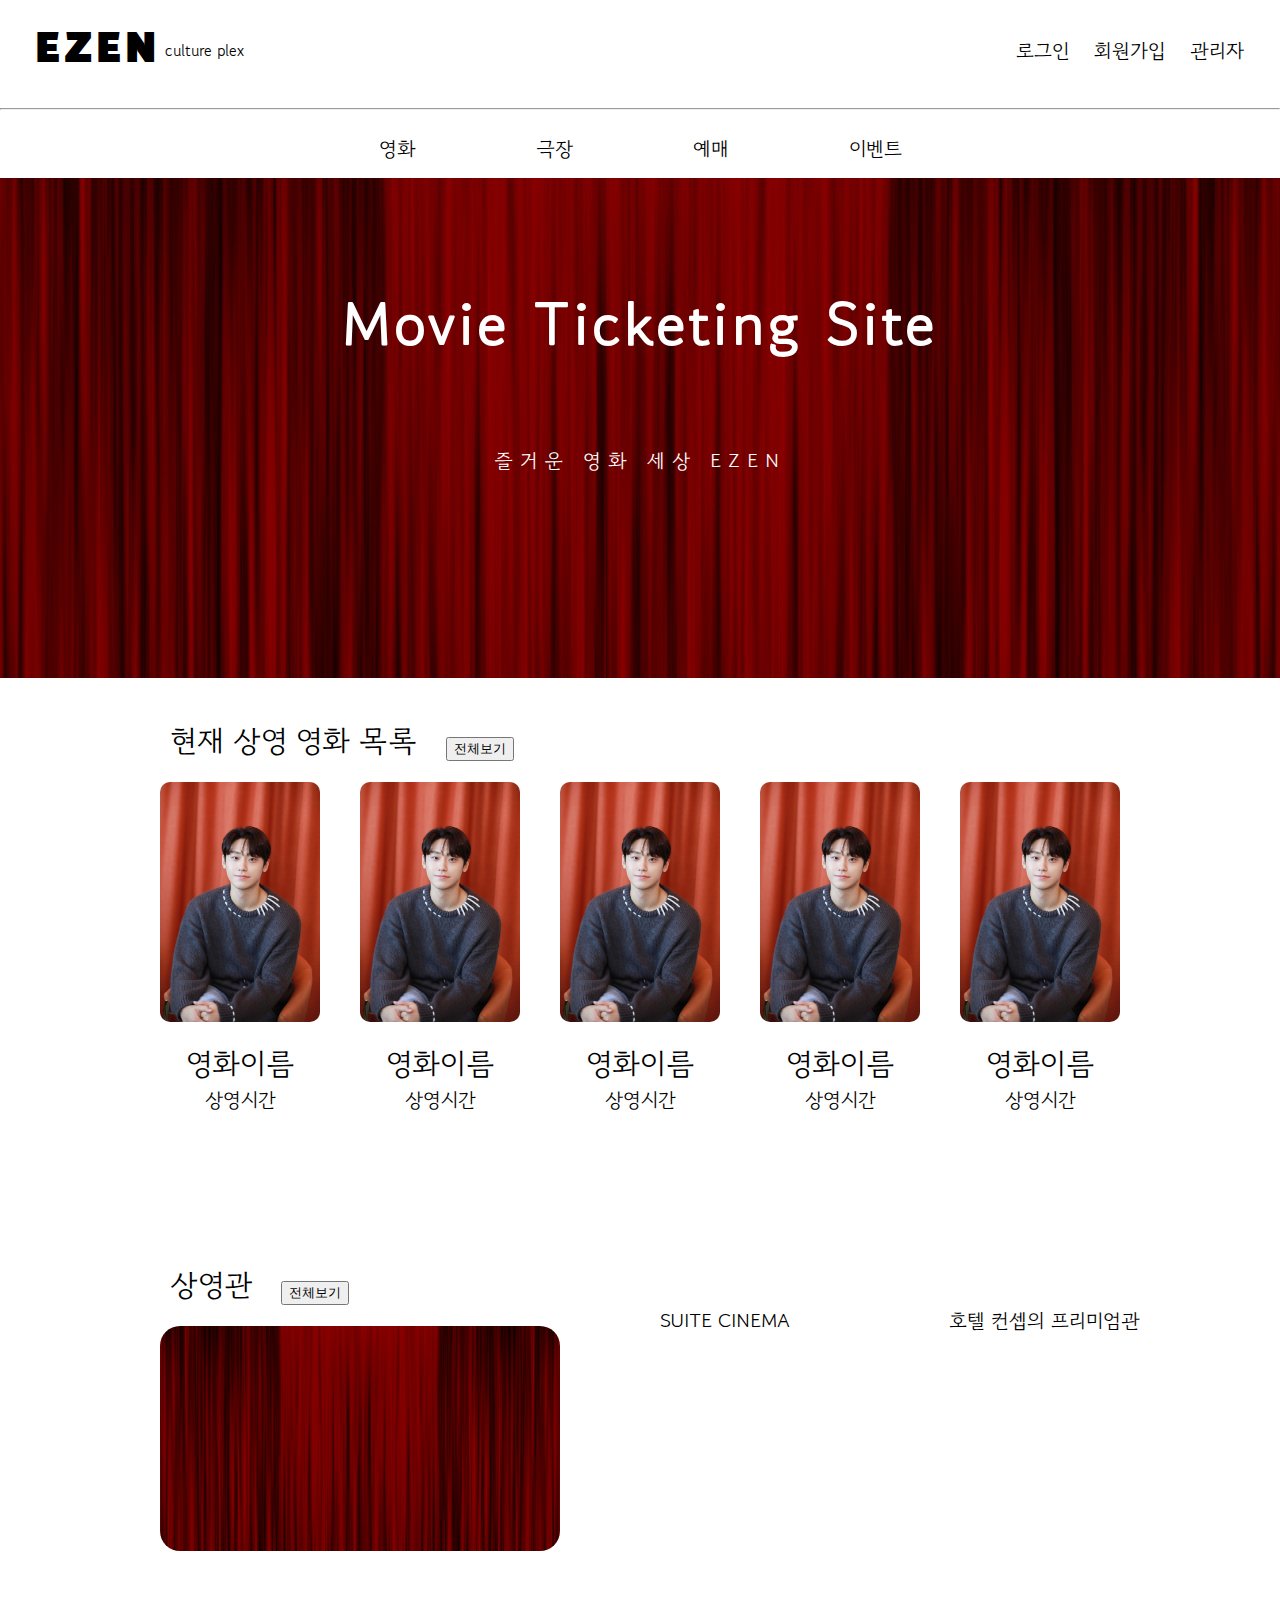
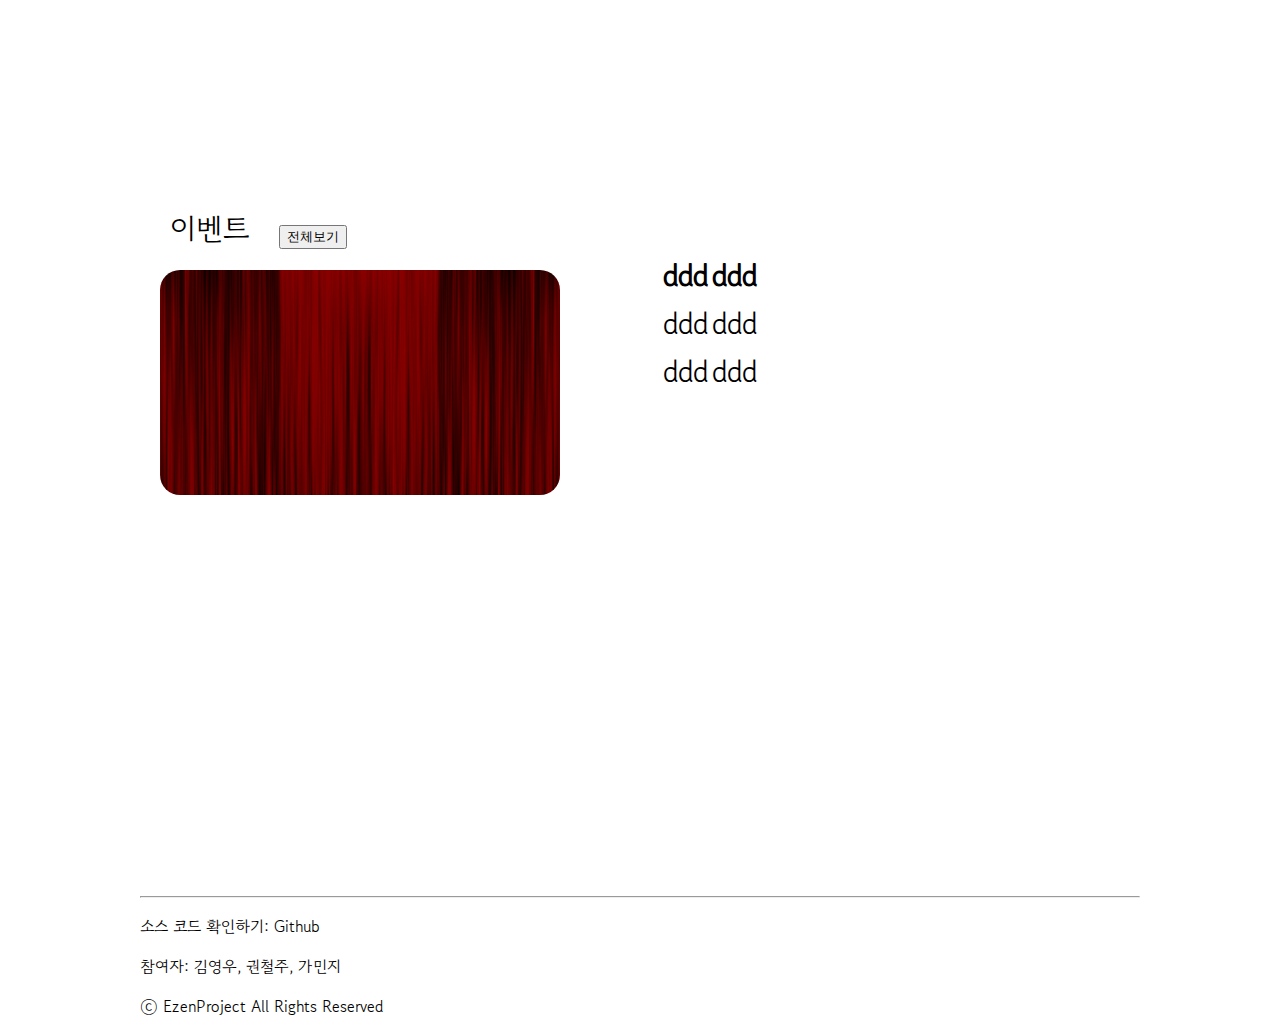
<file: UI/html/index.html>
<!DOCTYPE html>
<html lang="en">

<head>
    <meta charset="UTF-8">
    <!--
    <meta http-equiv="X-UA-Compatible" content="IE=edge">
    <meta name="viewport" content="width=device-width, initial-scale=1.0">
-->
    <title>EzenMovie</title>
    
    <!-- my CSS -->
    <link href="../css/style.css" rel="stylesheet">

    <!--google font-->
    <link rel="preconnect" href="https://fonts.googleapis.com">
    <link rel="preconnect" href="https://fonts.gstatic.com" crossorigin>
    <link href="https://fonts.googleapis.com/css2?family=Black+Han+Sans&family=Gowun+Dodum&family=Do+Hyeon&family=Rowdies:wght@300;400;700&display=swap" rel="stylesheet">
    <!--google icons-->
    <link href="https://fonts.googleapis.com/icon?family=Material+Icons+Outlined" rel="stylesheet">
    <!-- font awesome -->
    <link href="../fontAwesome/css/all.min.css" rel="stylesheet">
</head>

<body>

    <heaader class="heaader-container">
        <div class="heaader-item heaader-main"><a href="index.html">EZEN</a></div>
        <div class="header-sub">culture plex</div>
        <div style="flex-grow:1"></div>
        <div class="heaader-item"><a href="login.html"> 로그인</a></div>
        <div class="heaader-item"><a href="signup.html">회원가입</a></div>
        <div class="heaader-item"><a href="create.html">관리자</a></div>

    </heaader>
    <hr />
    <nav class="nav-container">
        <div class="nav-item nav-main">영화</div>
        <div class="nav-item">극장</div>
        <div class="nav-item">예매</div>
        <div class="nav-item">이벤트</div>
    </nav>

    <div class="main-background">
        <h4 class="main-title">Movie Ticketing Site</h4>
        <p class="para-title">즐거운 영화 세상 EZEN</p>
    </div>


    <article class="container article-container">
        <div class="article-title">
            현재 상영 영화 목록
            <button class="article-btn">전체보기</button>
        </div>
        <div class="article-card">
            <div class="article-card-each">
                <img class="article-img" src="../img/sample2.png">
                <div class="article-content">
                    <p>영화이름</p>
                    <p class="article-time">상영시간</p>
                </div>
            </div>
            <div class="article-card-each">
                <img class="article-img" src="../img/sample2.png">
                <div class="article-content">
                    <p>영화이름</p>
                    <p class="article-time">상영시간</p>
                </div>
            </div>
            <div class="article-card-each">
                <img class="article-img" src="../img/sample2.png">
                <div class="article-content">
                    <p>영화이름</p>
                    <p class="article-time">상영시간</p>
                </div>
            </div>
            <div class="article-card-each">
                <img class="article-img" src="../img/sample2.png">
                <div class="article-content">
                    <p>영화이름</p>
                    <p class="article-time">상영시간</p>
                </div>
            </div>
            <div class="article-card-each">
                <img class="article-img" src="../img/sample2.png">
                <div class="article-content">
                    <p>영화이름</p>
                    <p class="article-time">상영시간</p>
                </div>
            </div>
        </div>
    </article>

    <article class="container article-container">
        <div class="article-title">
            상영관
            <button class="article-btn">전체보기</button>
        </div>
        <div>
            <div class="article-2-img">
                <img class="img-style" src="../img/background2.png">
            </div>
            
            <div>
                <div class="">
                    <div class="float-l">SUITE CINEMA</div>
                    <div class="w-40-r">호텔 컨셉의 프리미엄관</div>
                </div>
                
            </div>

        </div>
    </article>


    <article class="container article-container">
        <div class="article-title">
            이벤트
            <button class="article-btn">전체보기</button>
        </div>
        <div>
            <div class="article-2-img">
                <img style="width: 80%; border-radius: 20px;" src="../img/background2.png">
            </div>
            <table class="article-2-table">
                <th>ddd</th>
                <th>ddd</th>
                <tr>
                    <td>ddd</td>
                    <td>ddd</td>
                </tr>
                <tr>
                    <td>ddd</td>
                    <td>ddd</td>
                </tr>
            </table>

        </div>
    </article>




    <footer class="container footer-container">
        <hr>
        <p>
            소스 코드 확인하기: <a href="#">Github</a>
        </p>
        <p>
        참여자: 김영우, 권철주, 가민지
        </p>
        <p> ⓒ EzenProject All Rights Reserved
        </p>
    </footer>

    <script src="../javaScript/jquery-3.6.0.min.js"> </script>
    <script src="../javaScript/main.js"> </script>
</body></html>
</file>
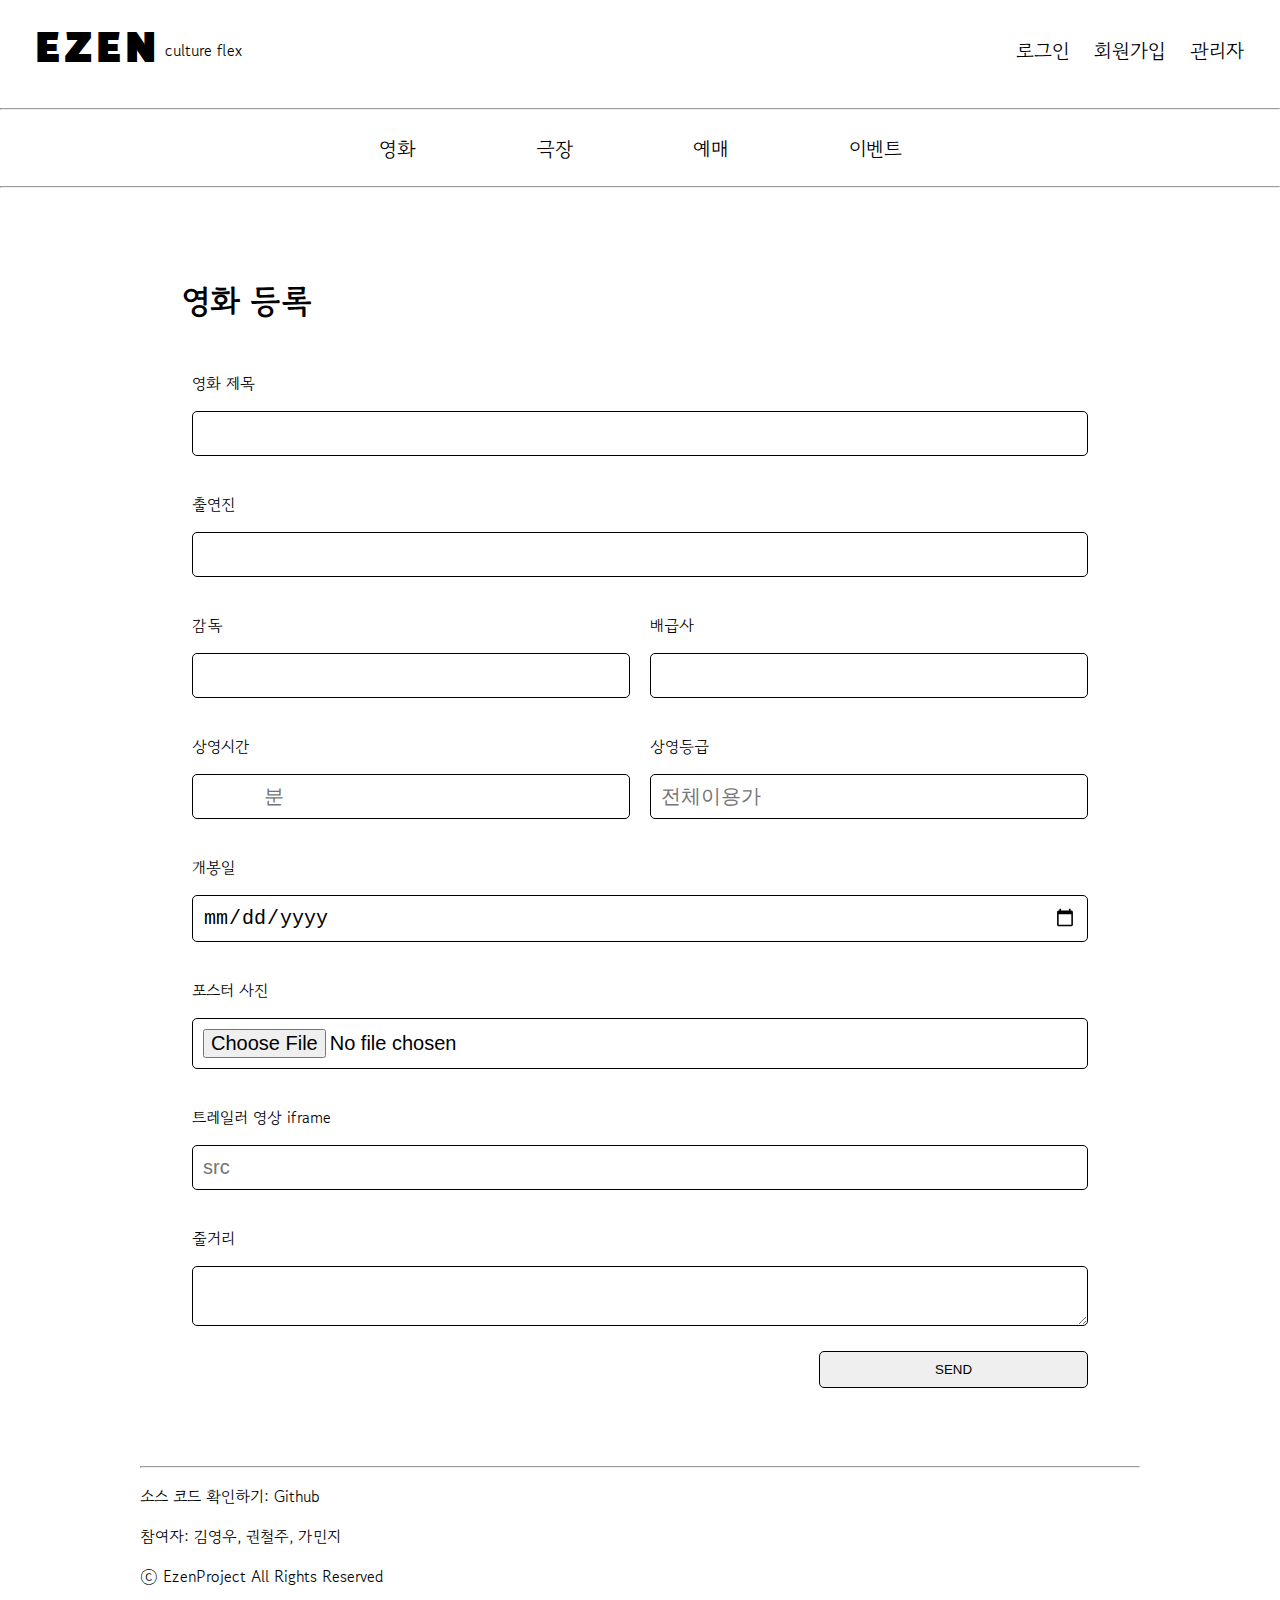
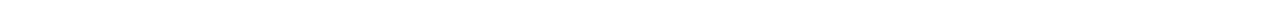
<file: UI/html/create.html>
<!DOCTYPE html>
<html>

<head>
    <meta charset="UTF-8">
    <title>Document</title>
    
    <!-- my CSS -->
    <link href="../css/style.css" rel="stylesheet">

    <!--google font-->
    <link rel="preconnect" href="https://fonts.googleapis.com">
    <link rel="preconnect" href="https://fonts.gstatic.com" crossorigin>
    <link href="https://fonts.googleapis.com/css2?family=Black+Han+Sans&family=Gowun+Dodum&family=Do+Hyeon&family=Rowdies:wght@300;400;700&display=swap" rel="stylesheet">
    
    <!--google icons-->
    <link href="https://fonts.googleapis.com/icon?family=Material+Icons+Outlined" rel="stylesheet">
    <!-- font awesome -->
    <link href="../fontAwesome/css/all.min.css" rel="stylesheet">
</head>

<body>

    <heaader class="heaader-container">
        <div class="heaader-item heaader-main"><a href="index.html">EZEN</a></div>
        <div class="header-sub">culture flex</div>
        <div style="flex-grow:1"></div>
        <div class="heaader-item"><a href="login.html"> 로그인</a></div>
        <div class="heaader-item"><a href="signup.html">회원가입</a></div>
        <div class="heaader-item"><a href="create.html">관리자</a></div>
    </heaader>
    <hr />
    <nav class="nav-container">
        <div class="nav-item nav-main">영화</div>
        <div class="nav-item">극장</div>
        <div class="nav-item">예매</div>
        <div class="nav-item">이벤트</div>
    </nav>
    <hr />
    
    <div class="form-background">
        <div class="form-white">
            <form name="movie" method="get" action="#">
                <h1>영화 등록</h1>
                <div class="w-100">
                    <p>영화 제목</p>
                    <input class="form-input" type="text">
                </div>
                <div class="w-100">
                    <p>출연진</p>
                    <input class="form-input" type="text">
                </div>

                <div class="w-50">
                    <p>감독</p>
                    <input class="form-input" type="text">
                </div>
                <div class="w-50">
                    <p>배급사</p>
                    <input class="form-input" type="text">
                </div>


                
                <div class="w-50">
                    <p>상영시간</p>
                    <input class="form-input" type="text" placeholder="           분">
                </div>

                <div class="w-50">
                    <p>상영등급</p>
                    <input class="form-input" type="text" placeholder="전체이용가">
                </div>
                

                <div style="clear: both;"></div>

               
               
                <div class="w-100">
                    <p>개봉일</p>
                    <input class="form-input" type="date" >
                </div>

               
                <div class="w-100">
                    <p>포스터 사진</p>
                    <input class="form-input" type="file">
                </div>

               
                <div class="w-100">
                    <p>트레일러 영상 iframe</p>
                    <input class="form-input" type="text" placeholder="src">
                </div>


                <div class="w-100">
                    <p>줄거리</p>
                    <textarea class="form-input form-long"></textarea>
                </div>
                <div>

                    <div class="w-100">
                        <button class="send-button">SEND</button>
                    </div>
                </div>
            </form>
        </div>
    </div>


    <footer class="container footer-container">
        <hr>
        <p>
            소스 코드 확인하기: <a href="#">Github</a>
        </p>
        <p>
        참여자: 김영우, 권철주, 가민지
        </p>
        <p> ⓒ EzenProject All Rights Reserved
        </p>
    </footer>

    <script src="../javaScript/jquery-3.6.0.min.js"> </script>
    <script src="../javaScript/main.js"> </script>
</body></html>
</file>
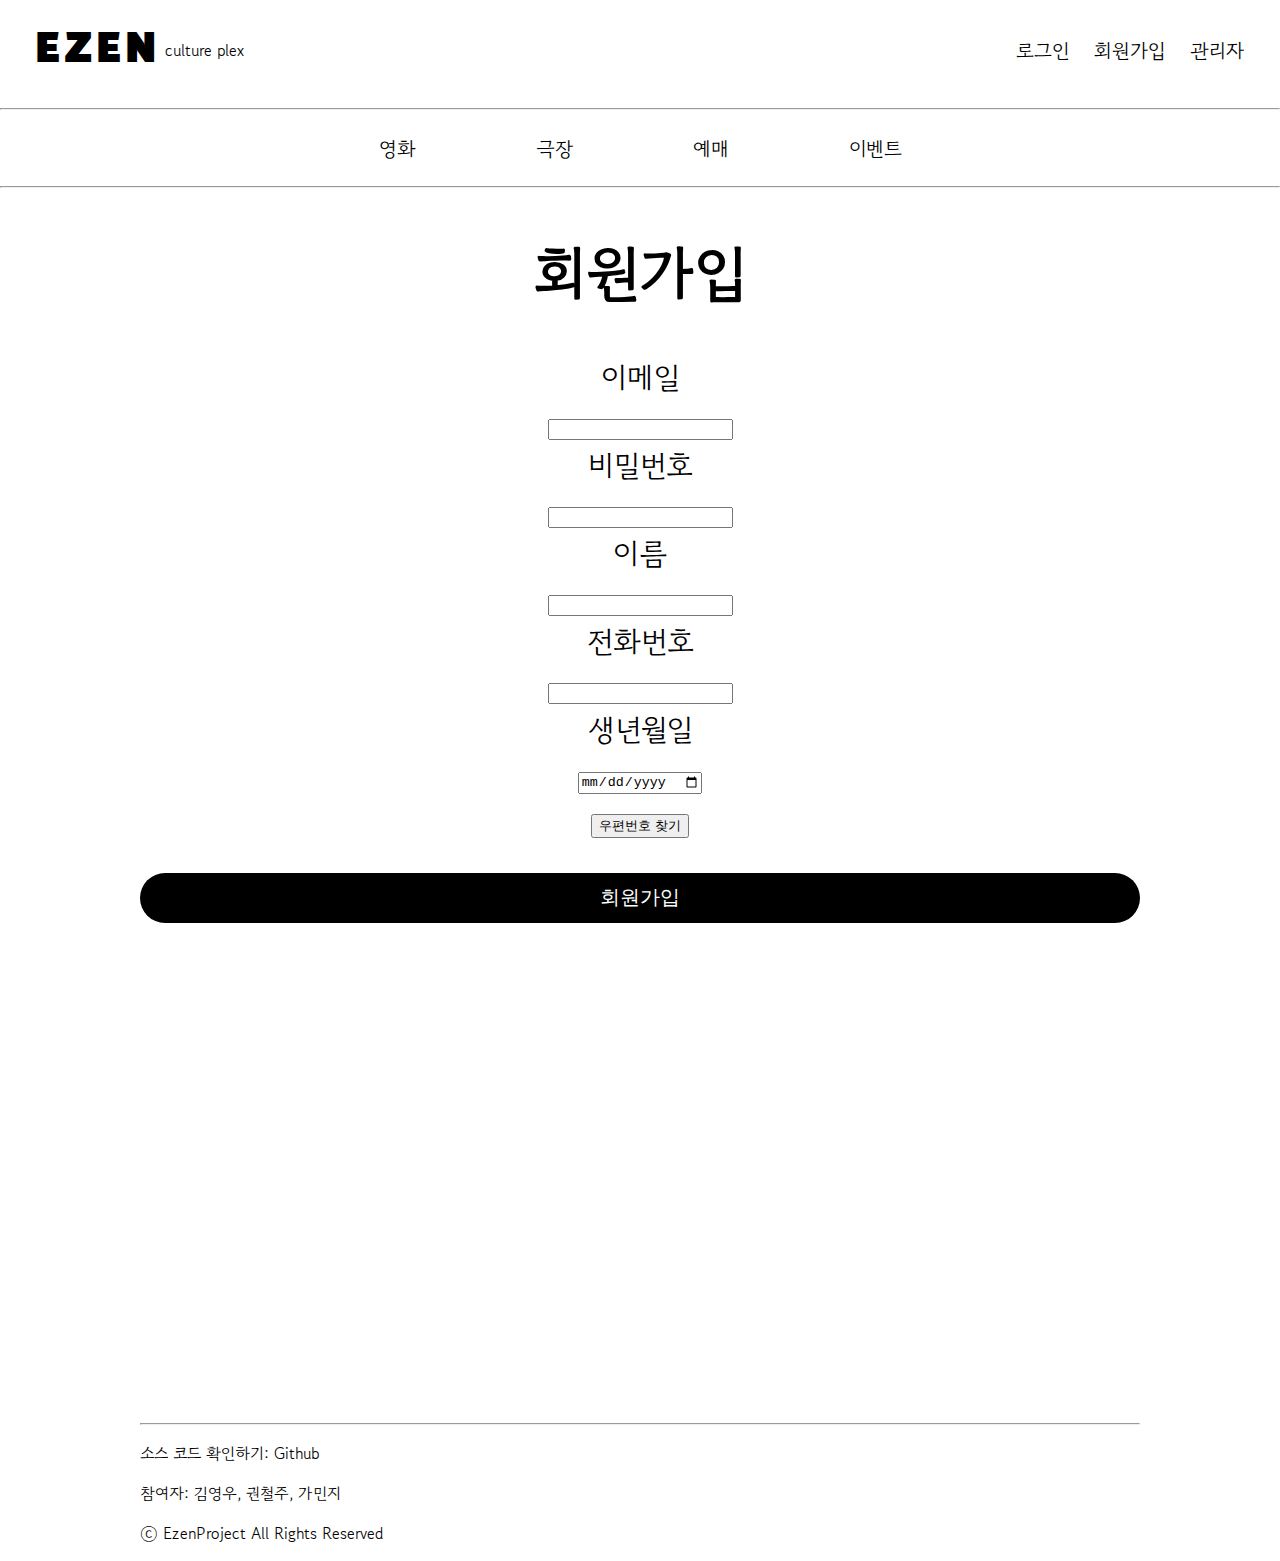
<file: UI/html/signup.html>
<!DOCTYPE html>
<html lang="en">
<head>
    <meta charset="UTF-8">
    <!--
    <meta http-equiv="X-UA-Compatible" content="IE=edge">
    <meta name="viewport" content="width=device-width, initial-scale=1.0">
-->

    <title>EzenMovie</title>
    <!-- my CSS -->
    <link href="../css/style.css" rel="stylesheet">


    <!--google font-->
    <link rel="preconnect" href="https://fonts.googleapis.com">
    <link rel="preconnect" href="https://fonts.gstatic.com" crossorigin>
    <link href="https://fonts.googleapis.com/css2?family=Black+Han+Sans&family=Gowun+Dodum&family=Do+Hyeon&family=Rowdies:wght@300;400;700&display=swap" rel="stylesheet">

    <!--google icons-->
    <link href="https://fonts.googleapis.com/icon?family=Material+Icons+Outlined" rel="stylesheet">

    <!-- font awesome -->
    <link href="../fontAwesome/css/all.min.css" rel="stylesheet">

</head>

<body>

    <heaader class="heaader-container">
        <div class="heaader-item heaader-main"><a href="index.html">EZEN</a></div>
        <div class="header-sub">culture plex</div>
        <div style="flex-grow:1"></div>
        <div class="heaader-item"><a href="login.html"> 로그인</a></div>
        <div class="heaader-item"><a href="signup.html">회원가입</a></div>
        <div class="heaader-item"><a href="create.html">관리자</a></div>

    </heaader>
    <hr />
    <nav class="nav-container">
        <div class="nav-item nav-main">영화</div>
        <div class="nav-item">극장</div>
        <div class="nav-item">예매</div>
        <div class="nav-item">이벤트</div>
    </nav>

    <hr />

    <article class="container article-container">
        <section class="signup-form article-card">
            <h1>회원가입</h1>
            <form name="signup" method="post" action="#">
                <div>
                    <label>이메일</label>
                </div>
                <div class="input-area-up">
                    <input type="text" name="mid">
                </div>
                <div>
                    <label>비밀번호</label>
                </div>
                <div class="input-area-up">
                    <input type="password" name="pwd">
                </div>
                <div>
                    <label>이름</label>
                </div>
                <div class="input-area-up">
                    <input type="text" name="mname">
                </div>
                <div>
                    <label>전화번호</label>
                </div>
                <div class="input-area-up">
                    <input type="text" name="mphone">
                </div>
                <div>
                    <label>생년월일</label>
                </div>
                <div class="input-area-up">
                    <input type="date" name="mbirth">
                </div>
                <div class="input-area-up">
                    <button type="button" class="btn-postcode" onclick="execDaumPostcode()">우편번호 찾기</button>
                </div>
                <div id="address-area" style="display:none">
                    <input type="text" id="member_postcode" placeholder="우편번호">
                    <input type="text" id="member_roadAddress" placeholder="도로명주소">
                    <input type="text" id="member_jibunAddress" placeholder="지번주소">
                    <br>
                    <span id="guide" style="color:#999;display:none"></span>
                    <input type="text" id="member_detailAddress" placeholder="상세주소">
                    <input type="text" id="member_extraAddress" placeholder="참고항목">
                </div>
                <div class="btn-area">
                    <button type="submit">회원가입</button>
                </div>
            </form>
        </section>
    </article>

    <footer class="container footer-container">
        <hr>
        <p>
            소스 코드 확인하기: <a href="#">Github</a>
        </p>
        <p>
            참여자: 김영우, 권철주, 가민지
        </p>
        <p> ⓒ EzenProject All Rights Reserved
        </p>
    </footer>

    <!-- Daum 우편번호 서비스 -->
    <script src="http://dmaps.daum.net/map_js_init/postcode.v2.js?autoload=false"></script>
    <script src="../javaScript/jquery-3.6.0.min.js"> </script>
    <script src="../javaScript/main.js"> </script>
</body></html>
</file>
<file: UI/css/style.css>
body {
    margin: 0px;
    font-family: 'Gowun Dodum', sans-serif;
    box-sizing: border-box;
}

div,
input,
textarea {
    box-sizing: border-box;
}
a{
    text-decoration: none;
    color: black;
}
.container {
    display: block;
    margin-left: auto;
    margin-right: auto;
    width: 1000px;
}

.heaader-container {
    display: flex;
    height: 80px;
    align-items: center;
    padding: 10px;
}

.heaader-main {
    margin-left: 25px;
    font-size: 40px !important;
    letter-spacing: 4px;
    font-family: 'Black Han Sans', sans-serif;
}

.header-sub {
    margin-left: -20px;
}

.heaader-item {
    margin-right: 25px;
    font-size: 20px;
    cursor: pointer;    
}

.nav-container {
    display: flex;
    height: 40px;
    align-items: center;
    padding: 10px;
    justify-content: center;

}

.nav-main {
/*    margin-left: 800px;*/
    
}

.nav-item {
    margin: 60px;
    font-size: 20px;
    cursor: pointer;
}

/*
.nav-search {
    float:right;
    padding: 5px;
    margin-right: 10px;
}
*/

.main-background {
    width: 100%;
    height: 500px;
    background-image: url(../img/background2.png);
    background-size: 100%;
    background-repeat: no-repeat;
    background-size: cover;
    background-position: center;
    padding: 1px;
    position: relative;
}

.main-title {
    color: white;
    font-size: 60px;
    margin-top: 100px;
    text-align: center;
    letter-spacing: 4px;
/*    font-family: 'Rowdies', cursive;*/
/*        font-family: 'Black Han Sans', sans-serif;*/
}

.para-title {
    color: white;
    font-size: 20px;
    letter-spacing: 7px;
/*    font-weight: 600;*/
    text-align: center;
}

/*
.article-btn {
    padding: 15px;
    background: white;
    border: none;
    border-radius: 30px;
    position: absolute;
    left: 0;
    right: 0;
    margin: auto;
    width: 100px;
}
*/

.article-container {
    width: 1000px;
    margin-top: 40px;
    font-size: 30px;
    margin-bottom: 500px;
}


.article-title{
    margin-left: 30px;
}
.article-btn {
    margin-left: 20px;
}
.article-card{
    text-align: center;
    margin-top: 20px;
}
.article-card-each{
    width: 20%;
    float: left;
}
.article-img{
    width: 80%;
    border-radius: 10px;
}
.article-content{
    margin: -20px;
}
.article-time{
    margin: -30px;
    font-size: 20px;
}


.article-2-img{
    float: left;
    width: 50%;
    margin-top: 20px;
    margin-left: 20px;
}

.float-l {
    font-size: 20px;
    float: left;
}
.w-40-r {
    font-size: 20px;
    float: right;
}

.img-style{
    width:80%; 
    border-radius: 20px;
}



.form-background {
/*    background-color: black;*/
    padding: 30px;
}

.form-white {
    background-color: white;
    padding: 30px;
    width: 80%;
    margin: auto;
}

.form-input {
    width: 100%;
    padding: 10px;
    font-size: 20px;
    border: 1px solid black;
    border-radius: 5px;
}

.w-50 {
    width: 50%;
    float: left;
    padding: 10px;
}

.w-100 {
    width: 100%;
    padding: 10px;
}

.form-long {
    height: 50%;
    font-size: 17px;
}

.send-button {
    width: 30%;
    padding: 10px;
    display: block;
    margin-left: auto;
    border: 1px solid black;
    border-radius: 5px;
}


/*login*/
.login-form {
    margin-bottom: 100px;
}

.login-form h1 {
    font-size: 32px;
    color: #000;
    text-align: center;
    margin-bottom: 60px;
}

.input-area {
        display: block;
    margin-left: auto;
    margin-right: auto;
    
}
.input-area:first-child{
    margin-top: 0;
}
.input-area input {
    width: 100%;
    padding: 20px 10px 10px;
    background-color: transparent;
    border: none;
    border-bottom: 1px solid grey;
    font-size: 18px;
    color: black;
    /* outline: none; */
}

.btn-area {
    margin-top: 30px;
}
.btn-area button {
    width: 100%;
    height: 50px;
    background: #153243;
    background: black;
    color: white;
    border-radius: 25px;
    border: none;
    font-size: 20px;
    cursor: pointer;
}
.detail-body {
    margin-top: 25px;
}
.info-box {
    /* border: 1px solid #ccc; 지울거임 */
    width: 40%;
/*    max-width: 375px;*/
    height: 800px;
    padding: 25px;
    float: left;
}
.info-box img {
    width: 70%;
}
.video-box {
    /* border: 1px solid #ccc; 지울거임 */
    width: 60%;
/*    max-width: 1100px;*/
/*    height: 800px;*/
    padding: 25px;
    float: right;
}
.video-box video{
    width: 900px;
    height: 500px;
}
.detail-end {
    padding: 15px;
    clear: both;
}
.ticketing-btn input{
    width: 25%;
    border-radius: 25px;
    padding: 8px;
    border: none;
    background-color: grey;
    cursor: pointer;
}
.video{
    width: 20%;
    max-width: 600px;
    margin-top: -80px;
}
</file>
